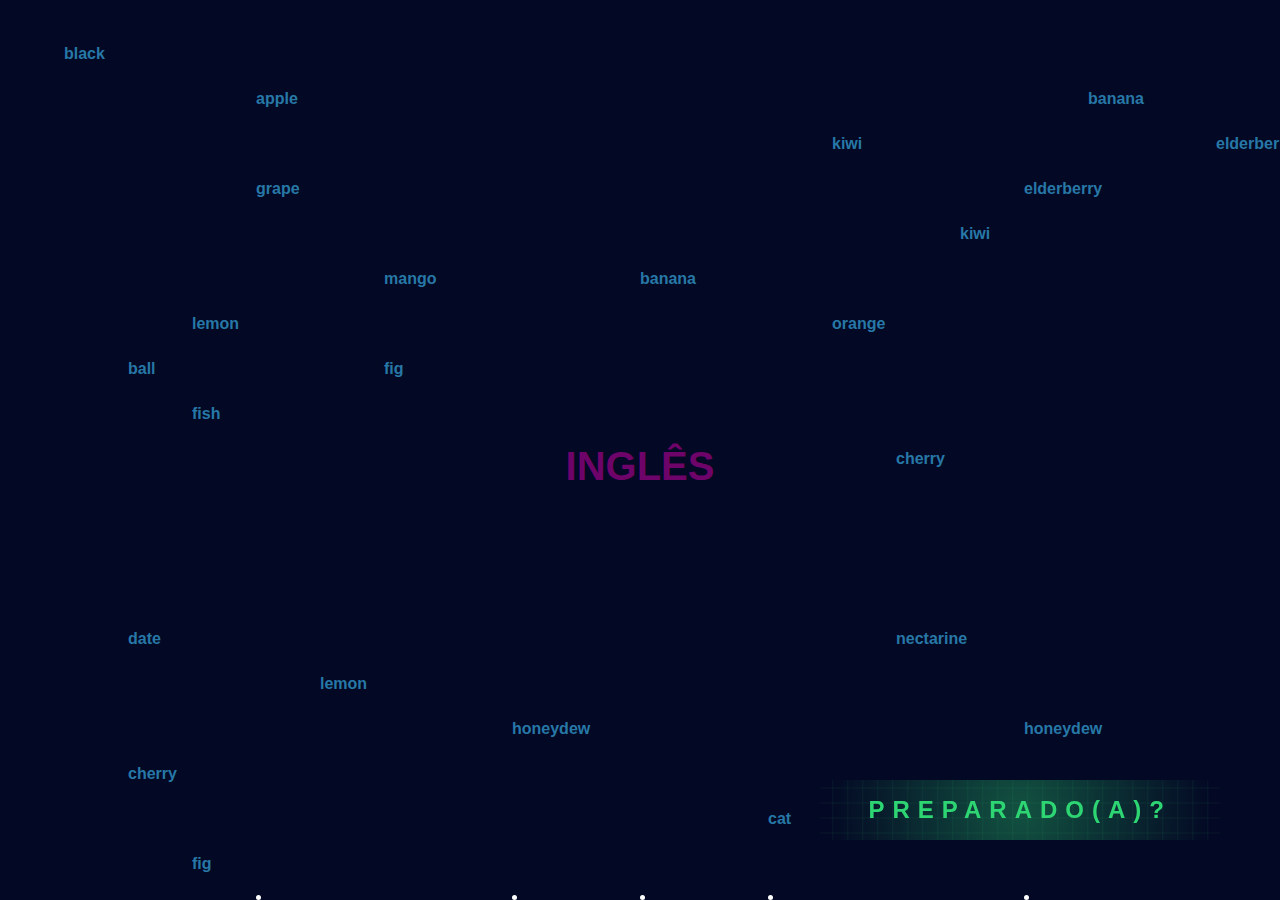
<file: index.html>
<!DOCTYPE html>
<html lang="en">
  <head>
    <meta charset="UTF-8" />
    <meta name="viewport" content="width=device-width, initial-scale=1.0" />
    <link rel="stylesheet" href="style.css" />
    <title>Prova</title>
  </head>
  <body>
    <div class="titulo">
      <h1>INGLÊS</h1>
    </div>
    <div class="random-words">
      <span class="word" style="position: absolute; top: 5%; left: 5%"
        >black</span
      >
      <span class="word" style="position: absolute; top: 10%; left: 85%"
        >banana</span
      >
      <span class="word" style="position: absolute; top: 85%; left: 10%"
        >cherry</span
      >
      <span class="word" style="position: absolute; top: 15%; left: 95%"
        >elderberry</span
      >
      <span class="word" style="position: absolute; top: 95%; left: 15%"
        >fig</span
      >
      <span class="word" style="position: absolute; top: 20%; left: 20%"
        >grape</span
      >
      <span class="word" style="position: absolute; top: 80%; left: 80%"
        >honeydew</span
      >
      <span class="word" style="position: absolute; top: 25%; left: 75%"
        >kiwi</span
      >
      <span class="word" style="position: absolute; top: 75%; left: 25%"
        >lemon</span
      >
      <span class="word" style="position: absolute; top: 30%; left: 30%"
        >mango</span
      >
      <span class="word" style="position: absolute; top: 70%; left: 70%"
        >nectarine</span
      >
      <span class="word" style="position: absolute; top: 35%; left: 65%"
        >orange</span
      >
      <span class="word" style="position: absolute; top: 45%; left: 15%"
        >fish</span
      >
      <span class="word" style="position: absolute; top: 40%; left: 10%"
        >ball</span
      >
      <span class="word" style="position: absolute; top: 10%; left: 20%"
        >apple</span
      >
      <span class="word" style="position: absolute; top: 30%; left: 50%"
        >banana</span
      >
      <span class="word" style="position: absolute; top: 50%; left: 70%"
        >cherry</span
      >
      <span class="word" style="position: absolute; top: 70%; left: 10%"
        >date</span
      >
      <span class="word" style="position: absolute; top: 20%; left: 80%"
        >elderberry</span
      >
      <span class="word" style="position: absolute; top: 40%; left: 30%"
        >fig</span
      >
      <span class="word" style="position: absolute; top: 90%; left: 60%"
        >cat</span
      >
      <span class="word" style="position: absolute; top: 80%; left: 40%"
        >honeydew</span
      >
      <span class="word" style="position: absolute; top: 15%; left: 65%"
        >kiwi</span
      >
      <span class="word" style="position: absolute; top: 35%; left: 15%"
        >lemon</span
      >
    </div>
    <div class="proximo">
      <a href="palavras.html">
        <h2 class="avancar">PREPARADO(a)?</h2>
      </a>
    </div>
    <div class="stars">
      <div class="star"></div>
      <div class="star"></div>
      <div class="star"></div>
      <div class="star"></div>
      <div class="star"></div>
    </div>
  </body>
</html>
</file>
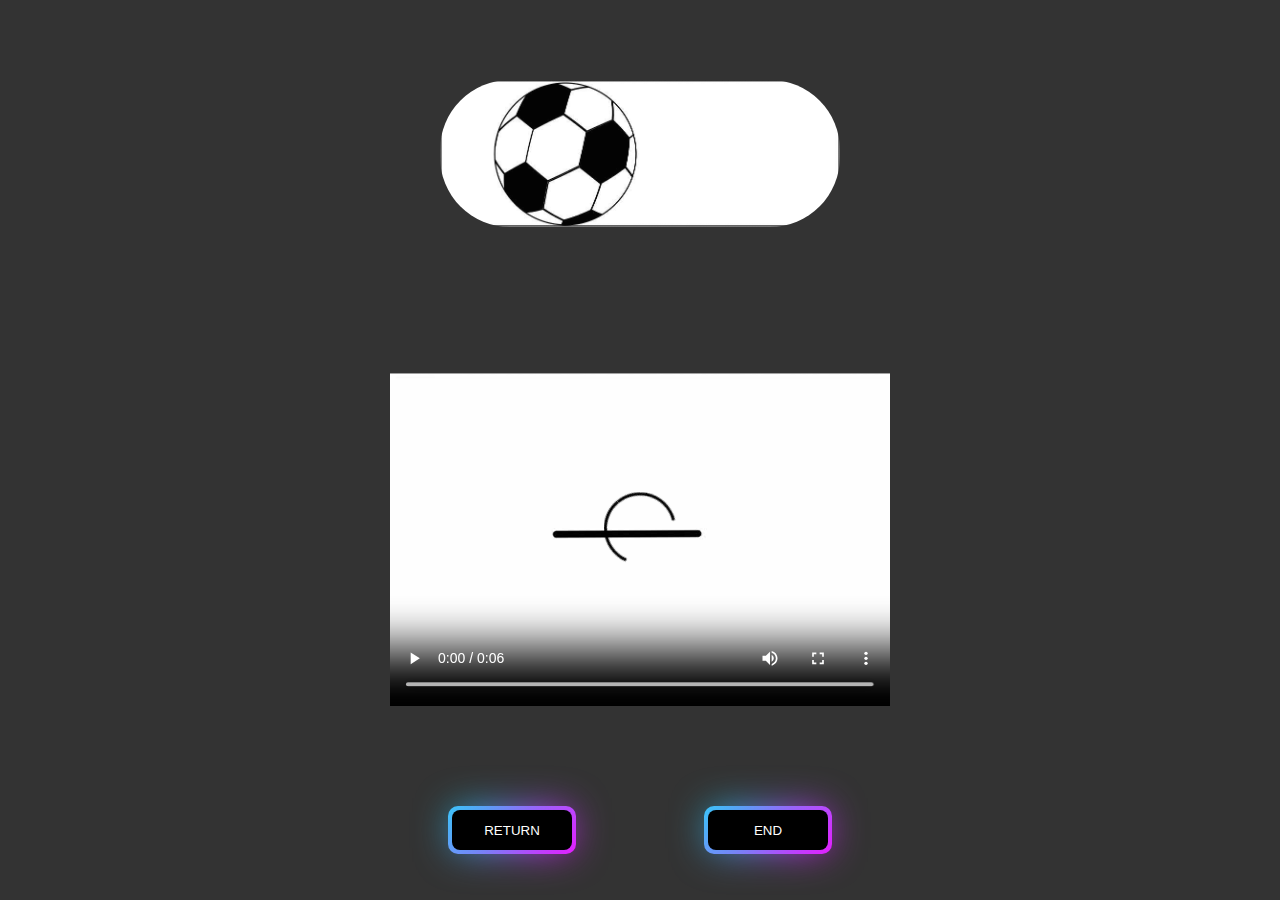
<file: bola.html>
<!DOCTYPE html>
<html lang="en">
  <head>
    <meta charset="UTF-8" />
    <meta name="viewport" content="width=device-width, initial-scale=1.0" />
    <link rel="stylesheet" href="explicacao.css" />
    <title>Prova</title>
  </head>
  <body>
    <div>
      <img
        src="assets/bola.gif"
        style="width: 400px; height: auto; border-radius: 70px"
      />
    </div>
    <video src="assets/bola.mp4" controls loop></video>
    <div id="return">
      <a href="palavras.html">
        <button class="button">RETURN</button>
      </a>
    </div>
    <div id="end">
      <a href="encerramento.html">
        <button class="button">END</button>
      </a>
    </div>
  </body>
</html>
</file>
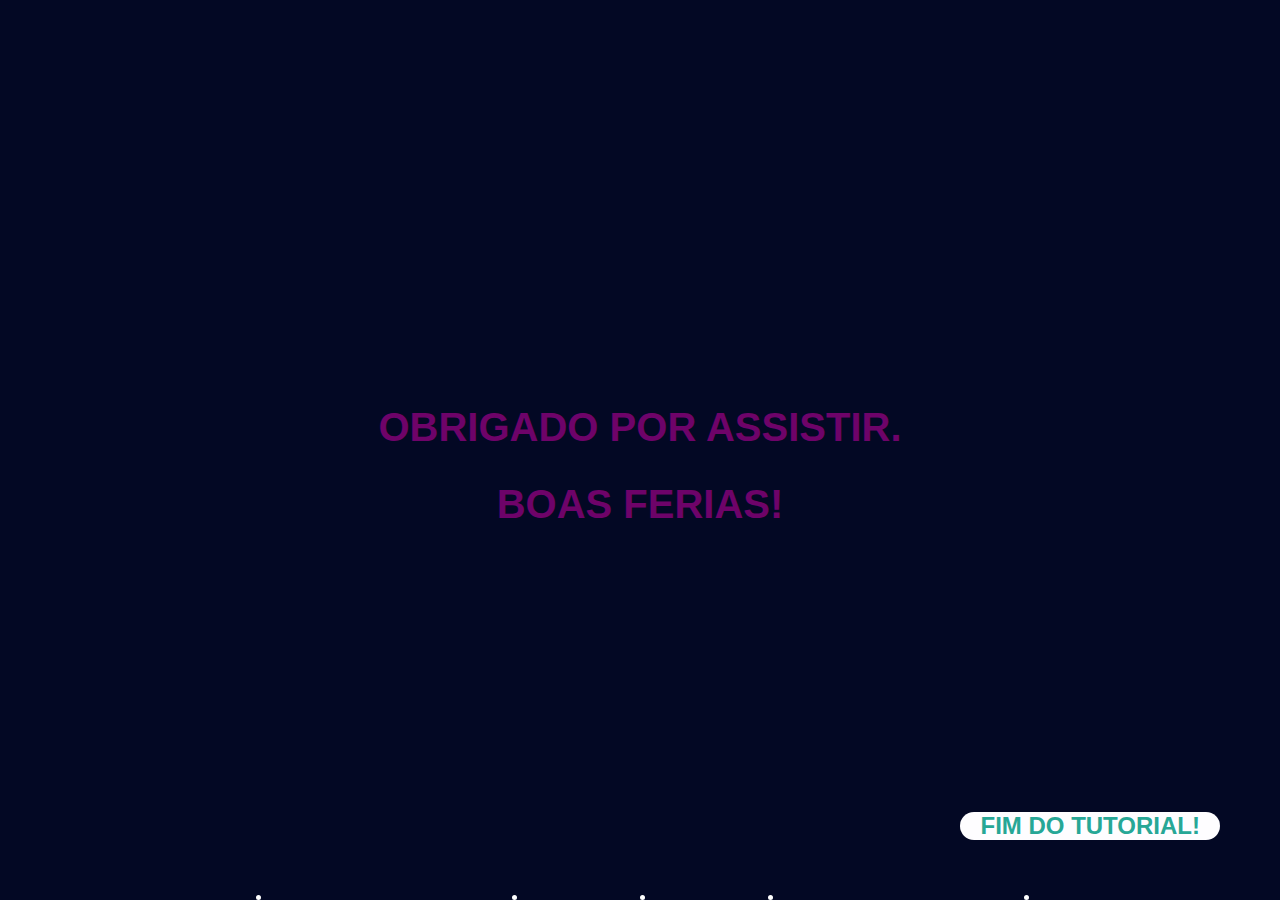
<file: encerramento.html>
<!DOCTYPE html>
<html lang="en">
  <head>
    <meta charset="UTF-8" />
    <meta name="viewport" content="width=device-width, initial-scale=1.0" />
    <link rel="stylesheet" href="style.css" />
    <title>Prova</title>
  </head>
  <body>
    <div>
      <h1 class="animate">OBRIGADO POR ASSISTIR.</h1>
      <h1 class="animate">BOAS FERIAS!</h1>
      <a href="index.html"
        ><h2
          style="
            background-color: rgb(254, 253, 255);
            font-weight: bold;
            padding: 0px 20px;
            border-radius: 50px;
          "
        >
          FIM DO TUTORIAL!
        </h2></a
      >
    </div>
    <div class="stars">
      <div class="star"></div>
      <div class="star"></div>
      <div class="star"></div>
      <div class="star"></div>
      <div class="star"></div>
    </div>
  </body>
</html>
</file>
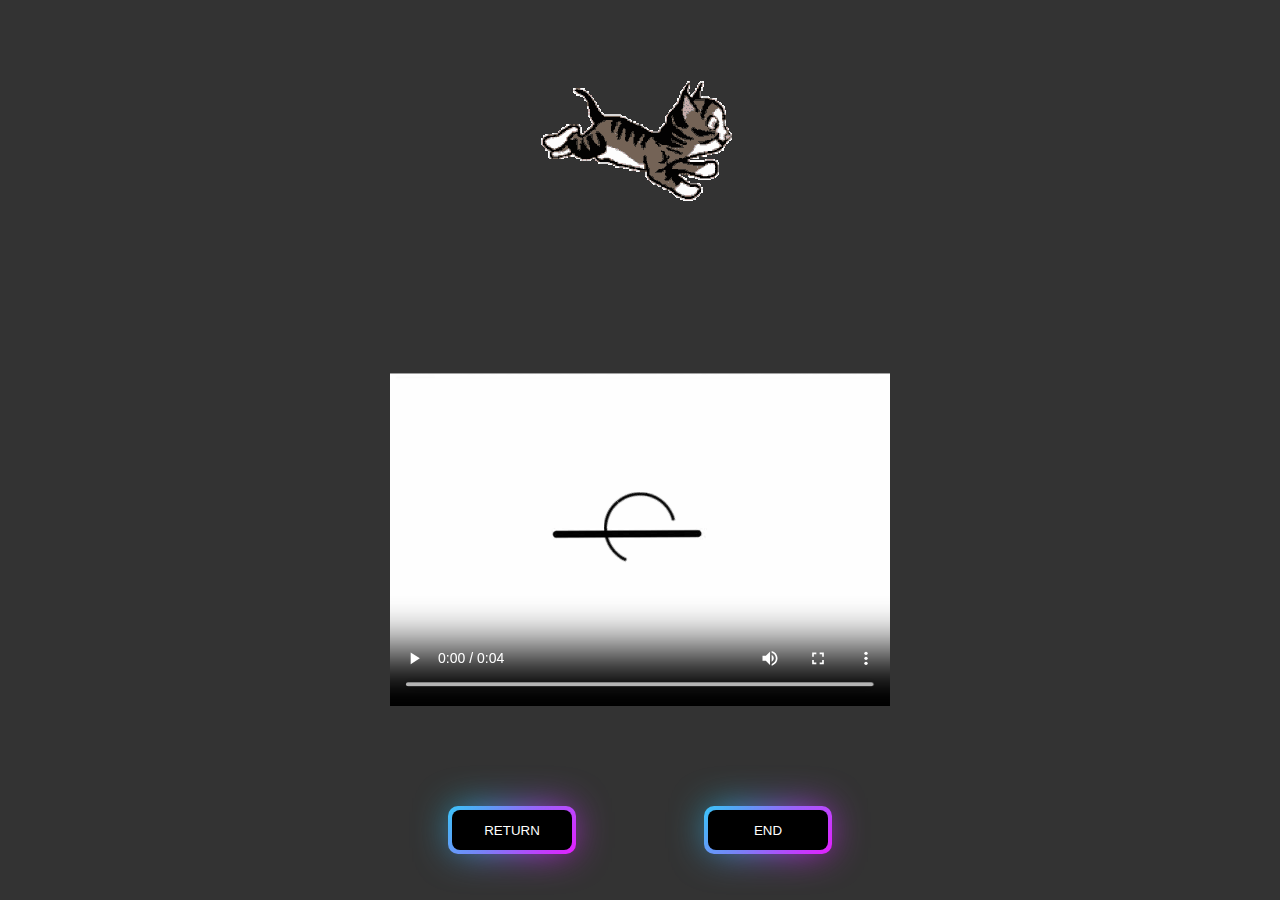
<file: gato.html>
<!DOCTYPE html>
<html lang="en">
  <head>
    <meta charset="UTF-8" />
    <meta name="viewport" content="width=device-width, initial-scale=1.0" />
    <link rel="stylesheet" href="explicacao.css" />
    <title>Prova</title>
  </head>
  <body>
    <div>
      <img src="assets/gato.gif" />
    </div>
    <video src="assets/gato.mp4" controls loop></video>
    <div id="return">
      <a href="palavras.html">
        <button class="button">RETURN</button>
      </a>
    </div>
    <div id="end">
      <a href="encerramento.html">
        <button class="button">END</button>
      </a>
    </div>
  </body>
</html>
</file>
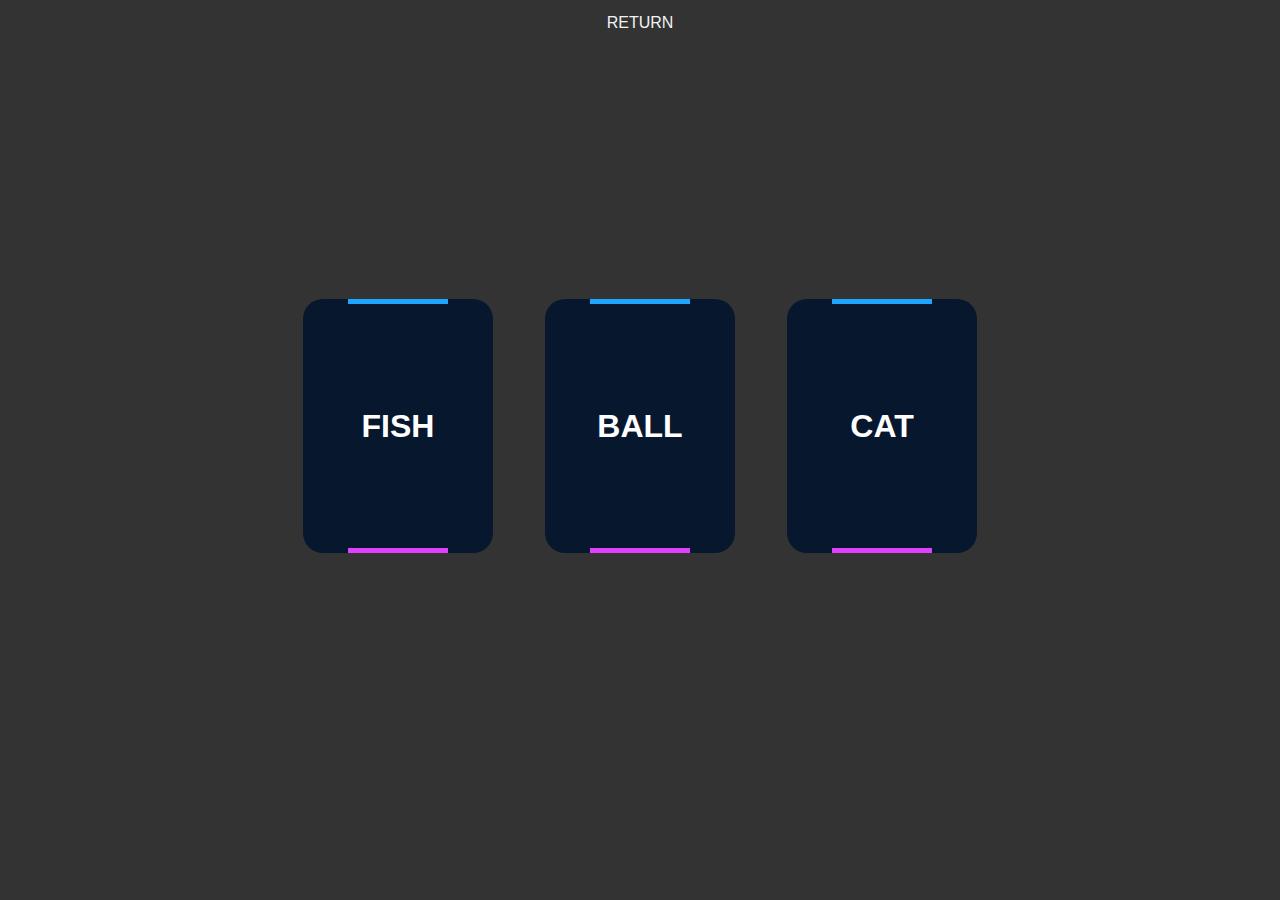
<file: palavras.html>
<!DOCTYPE html>
<html lang="en">
  <head>
    <meta charset="UTF-8" />
    <meta name="viewport" content="width=device-width, initial-scale=1.0" />
    <link rel="stylesheet" href="palavras.css" />
    <title>Prova</title>
  </head>
  <body>
    <div class="navbar">
      <a href="index.html">RETURN</a>
    </div>
    <div id="cards">
      <a href="peixe.html"
        ><div class="card">
          <h2>FISH</h2>
        </div></a
      >
      <a href="bola.html"
        ><div class="card">
          <h2>BALL</h2>
        </div></a
      >
      <a href="gato.html"
        ><div class="card">
          <h2>CAT</h2>
        </div></a
      >
    </div>
  </body>
</html>
</file>
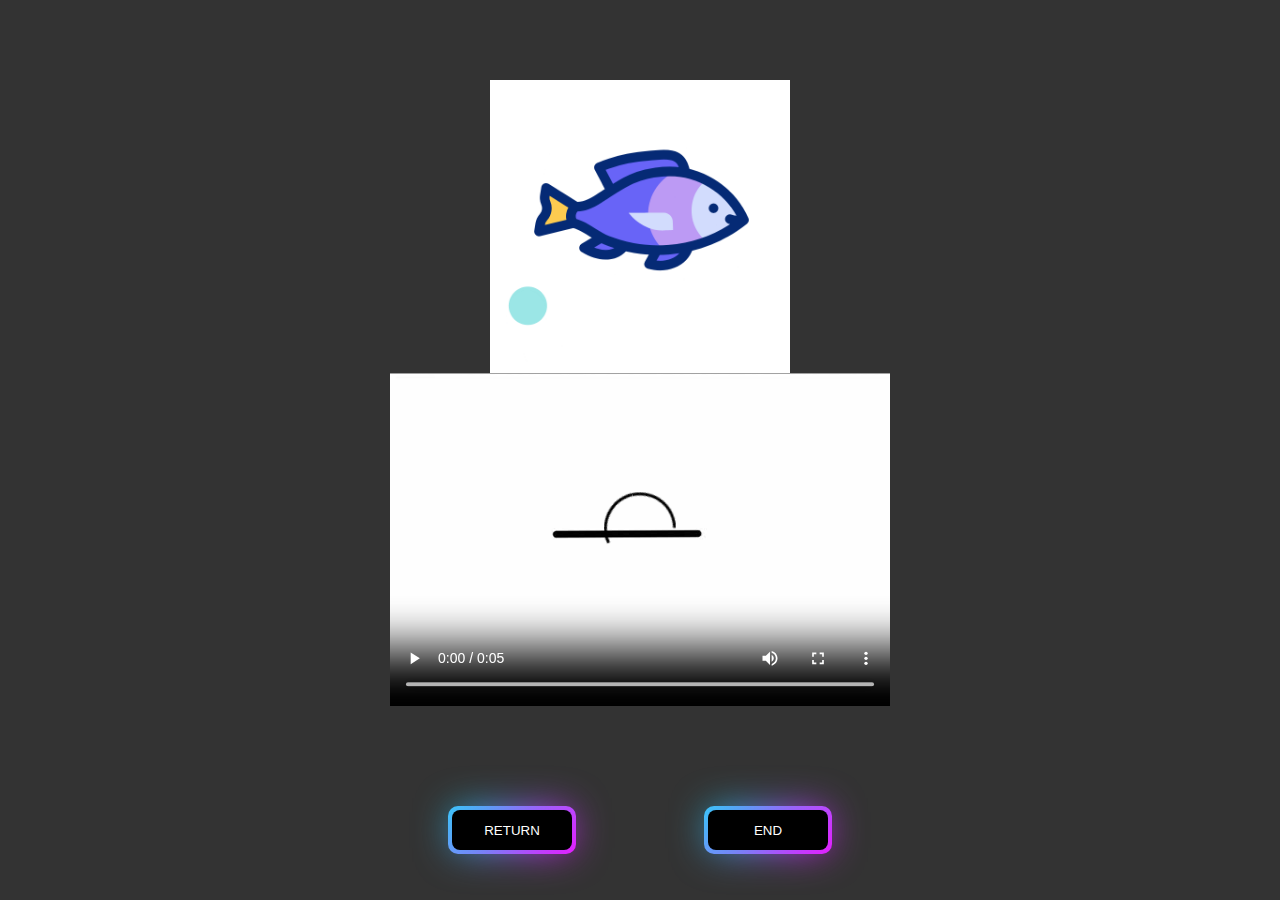
<file: peixe.html>
<!DOCTYPE html>
<html lang="en">
  <head>
    <meta charset="UTF-8" />
    <meta name="viewport" content="width=device-width, initial-scale=1.0" />
    <link rel="stylesheet" href="explicacao.css" />
    <title>Prova</title>
  </head>
  <body>
    <div>
    <img src="assets/peixe.gif" style="width: 300px; height: auto;"></img>
    </div>
    <video src="assets/peixe.mp4" controls loop></video>
    <div id="return">
      <a href="palavras.html">
        <button class="button">RETURN</button>
      </a>
    </div>
    <div id="end">
      <a href="encerramento.html">
        <button class="button">END</button>
      </a>
    </div>
  </body>
</html>
</file>
<file: style.css>
* {
  margin: 0;
  padding: 0;
  box-sizing: border-box;
}
body {
  font-family: "Poppins", sans-serif;
  background-color: #030824;
  justify-content: center;
  align-items: center;
  display: flex;
  height: 100vh;
}
h1 {
  color: #6e0369;
  font-size: 2.5rem;
  text-align: center;
  margin-top: 2rem;
  font-weight: bold;
}
.titulo h1 {
  animation: rotateInOut 3.5s infinite;
}

@keyframes rotateInOut {
  0% {
    transform: rotate(0deg) scale(0.1);
  }
  60% {
    transform: rotate(45deg) scale(2.2);
  }
  100% {
    transform: rotate(360deg) scale(1);
  }
}
span {
  color: #2778a7;
  font-weight: bold;
}
a {
  text-decoration: none;
  color: #27a796;
}
.proximo a :hover {
  color: #f10303;
}
h2 {
  position: absolute;
  bottom: 60px;
  right: 60px;
  font-size: 1.5rem;
  animation: fadeInOut 5s;
}

@keyframes fadeInOut {
  0% {
    opacity: 0;
  }
  100% {
    opacity: 1;
  }
}

.avancar {
  --main-color: rgb(46, 213, 115);
  --main-bg-color: rgba(46, 213, 116, 0.36);
  --pattern-color: rgba(46, 213, 116, 0.073);
  filter: hue-rotate(0deg);
  cursor: pointer;
  text-transform: uppercase;
  letter-spacing: 0.5rem;
  background: radial-gradient(
      circle,
      var(--main-bg-color) 0%,
      rgba(0, 0, 0, 0) 95%
    ),
    linear-gradient(var(--pattern-color) 1px, transparent 1px),
    linear-gradient(to right, var(--pattern-color) 1px, transparent 1px);
  background-size: cover, 15px 15px, 15px 15px;
  background-position: center center, center center, center center;
  border-image: radial-gradient(
      circle,
      var(--main-color) 0%,
      rgba(0, 0, 0, 0) 100%
    )
    1;
  border-width: 1px 0 1px 0;
  color: var(--main-color);
  padding: 1rem 3rem;
  font-weight: 700;
  font-size: 1.5rem;
  transition: background-size 0.2s ease-in-out;
}

.avancar:hover {
  background-size: cover, 10px 10px, 10px 10px;
}
.avancar:active {
  filter: hue-rotate(250deg);
}
.stars {
  position: fixed;
  bottom: 0;
  width: 100%;
  height: 100%;
  pointer-events: none;
  overflow: hidden;
}
.star {
  position: absolute;
  bottom: 0;
  width: 5px;
  height: 5px;
  background: white;
  border-radius: 50%;
  animation: rise 5s linear infinite;
}
.star:nth-child(1) {
  left: 20%;
  animation-duration: 4s;
}
.star:nth-child(2) {
  left: 40%;
  animation-duration: 6s;
}
.star:nth-child(3) {
  left: 60%;
  animation-duration: 5s;
}
.star:nth-child(4) {
  left: 80%;
  animation-duration: 7s;
}
.star:nth-child(5) {
  left: 50%;
  animation-duration: 3s;
}
@keyframes rise {
  0% {
    transform: translateY(0);
    opacity: 1;
  }
  100% {
    transform: translateY(-100vh);
    opacity: 0;
  }
}
.animate {
  animation: appearAndShine 3s ease-in-out infinite;
}

@keyframes appearAndShine {
  0% {
    opacity: 0;
    transform: scale(0.5) rotate(0deg);
    filter: brightness(1);
  }
  50% {
    opacity: 1;
    transform: scale(1) rotate(360deg);
    filter: brightness(2);
  }
  100% {
    opacity: 0;
    transform: scale(0.5) rotate(360deg);
    filter: brightness(1);
  }
}
</file>
<file: explicacao.css>
* {
  margin: 0;
  padding: 0;
  box-sizing: border-box;
}
body {
  font-family: Arial, sans-serif;
  background-color: #333;
  justify-content: center;
  align-items: center;
  display: flex;
}
img {
  margin-top: 80px;
}
video {
  width: 500px;
  position: absolute;
  top: 60%;
  left: 50%;
  transform: translate(-50%, -50%);
}
/* From Uiverse.io by gharsh11032000 */
.button {
  position: relative;
  width: 120px;
  height: 40px;
  background-color: #000;
  display: flex;
  align-items: center;
  color: white;
  flex-direction: column;
  justify-content: center;
  border: none;
  padding: 12px;
  gap: 12px;
  border-radius: 8px;
  cursor: pointer;
}

.button::before {
  content: "";
  position: absolute;
  inset: 0;
  left: -4px;
  top: -1px;
  margin: auto;
  width: 128px;
  height: 48px;
  border-radius: 10px;
  background: linear-gradient(-45deg, #e81cff 0%, #40c9ff 100%);
  z-index: -10;
  pointer-events: none;
  transition: all 0.6s cubic-bezier(0.175, 0.885, 0.32, 1.275);
}

.button::after {
  content: "";
  z-index: -1;
  position: absolute;
  inset: 0;
  background: linear-gradient(-45deg, #fc00ff 0%, #00dbde 100%);
  transform: translate3d(0, 0, 0) scale(0.95);
  filter: blur(20px);
}

.button:hover::after {
  filter: blur(30px);
}

.button:hover::before {
  transform: rotate(-180deg);
}

.button:active::before {
  scale: 0.7;
}

.button:active::after {
  filter: blur(10px);
}
a {
  text-decoration: none;
}
#return {
  position: absolute;
  top: 90%;
  left: 40%;
  transform: translateX(-50%);
}
#end {
  position: absolute;
  top: 90%;
  left: 60%;
  transform: translateX(-50%);
}
</file>
<file: palavras.css>
* {
  margin: 0;
  padding: 0;
  box-sizing: border-box;
}
body {
  font-family: Arial, sans-serif;
  background-color: #333;
}
#cards {
  display: flex;
  justify-content: center;
  align-items: center;
  flex-wrap: wrap;
  gap: 20px;
  margin-top: 20px;
  height: 80vh;
}
.navbar {
  overflow: hidden;
  background-color: #333;
  display: flex;
  justify-content: center;
}
a {
  float: none;
  display: block;
  color: #f2f2f2;
  text-align: center;
  padding: 14px 16px;
  text-decoration: none;
}
.navbar a:hover {
  background-color: #ddd;
  color: black;
}

.card {
  width: 190px;
  height: 254px;
  background: #07182e;
  position: relative;
  display: flex;
  place-content: center;
  place-items: center;
  overflow: hidden;
  border-radius: 20px;
}

.card h2 {
  z-index: 1;
  color: white;
  font-size: 2em;
}

.card::before {
  content: "";
  position: absolute;
  width: 100px;
  background-image: linear-gradient(
    180deg,
    rgb(0, 183, 255),
    rgb(255, 48, 255)
  );
  height: 130%;
  animation: rotBGimg 3s linear infinite;
  transition: all 0.2s linear;
}

@keyframes rotBGimg {
  from {
    transform: rotate(0deg);
  }

  to {
    transform: rotate(360deg);
  }
}

.card::after {
  content: "";
  position: absolute;
  background: #07182e;
  inset: 5px;
  border-radius: 15px;
}
.card:hover {
  transform: scale(1.2);
  transition: all 0.5s ease;
  background-color: #fff;
}
</file>
